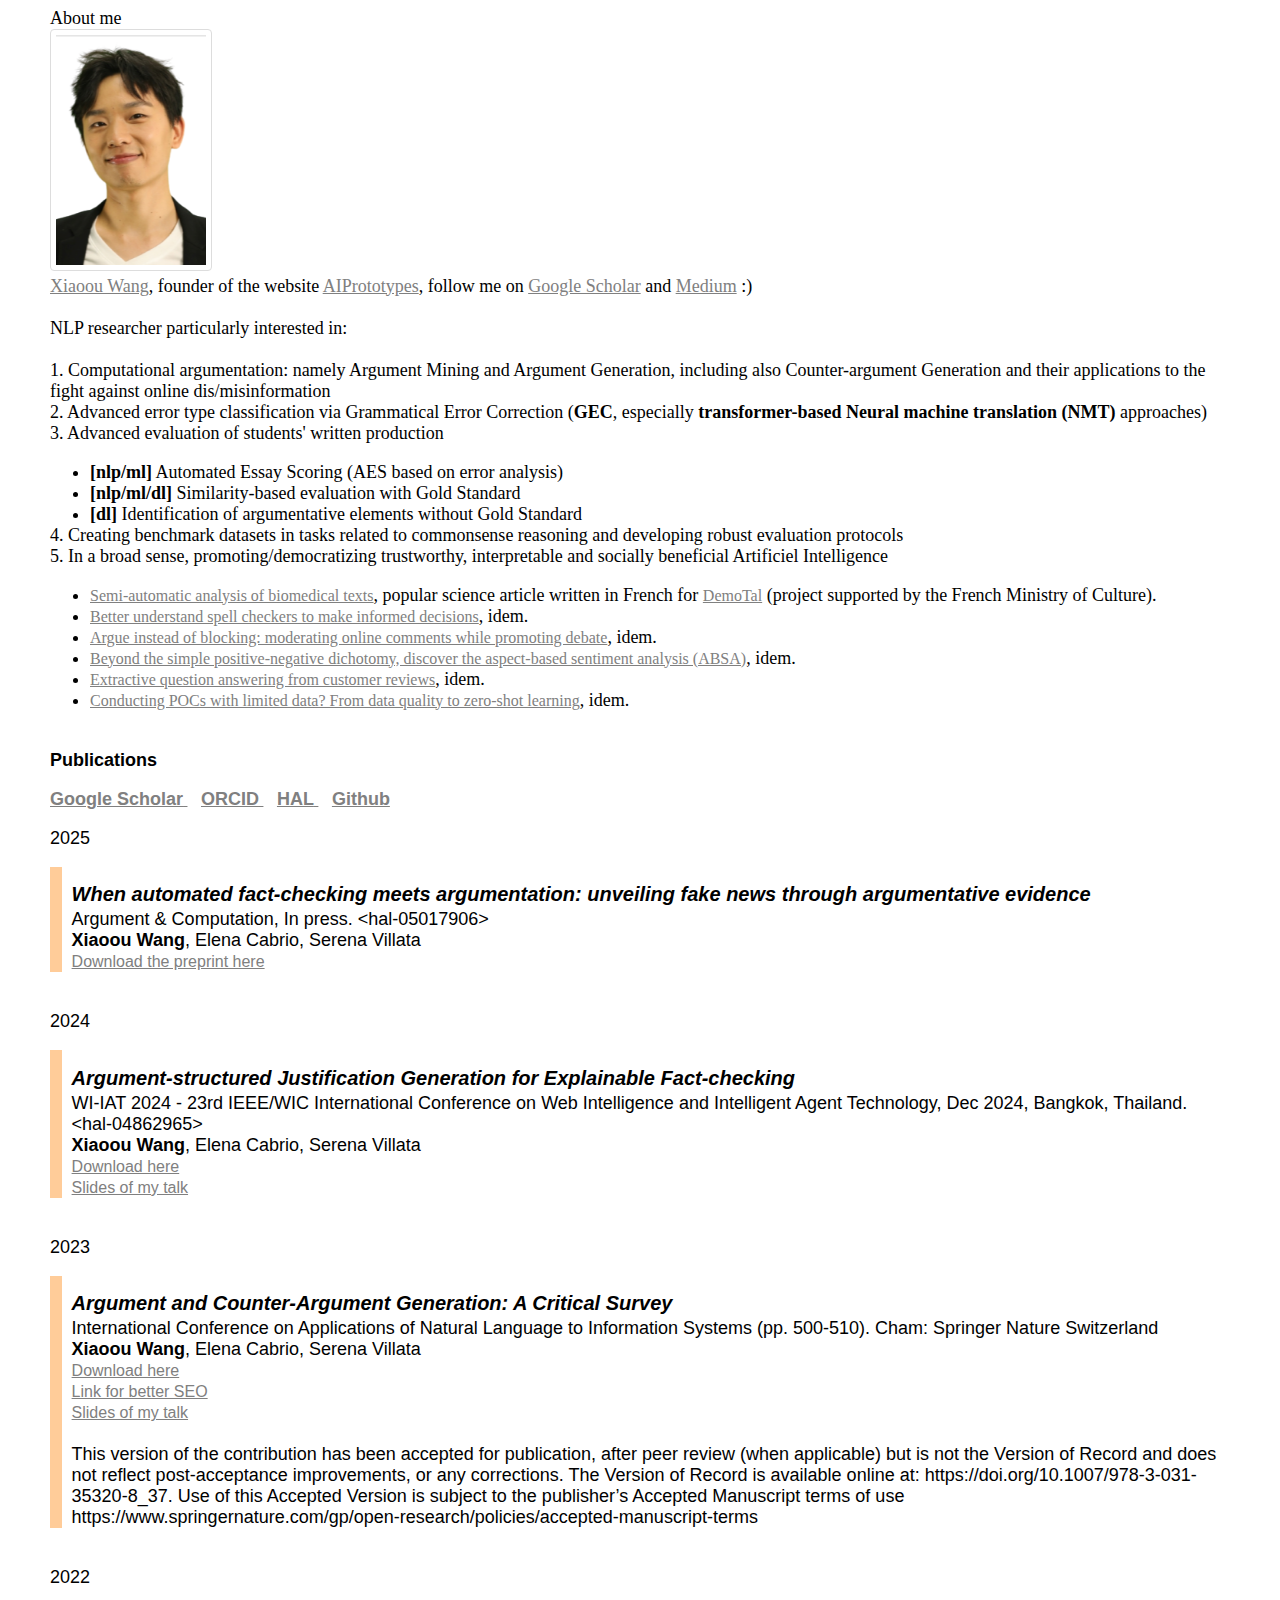
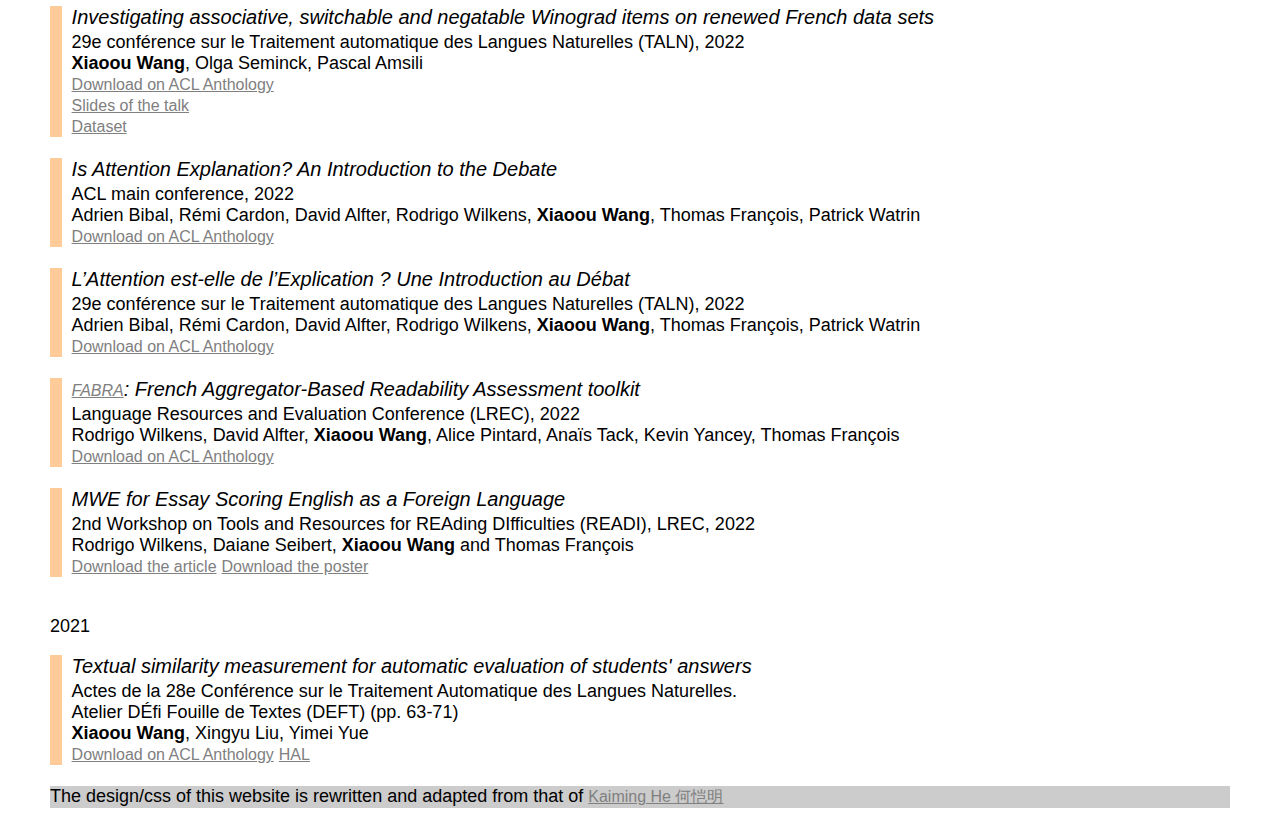
<file: index.html>
<!DOCTYPE html>
<html lang="en">

<head>
  <meta charset="UTF-8" />
  <meta http-equiv="X-UA-Compatible" content="IE=edge" />
  <meta name="author" content="Xiaoou Wang, Elena Cabrio, Serena Villata">
  <meta name="description" content="Argument and Counter-Argument Generation: A Critical Survey">
  <meta name="keywords" content="Argument generation survey">
  <meta name="viewport" content="width=device-width, initial-scale=1.0" />
  <title>Xiaoou Wang - NLP</title>
  <style>
    body {
      margin-left: 50px !important;
    }

    img {
      border: 1px solid #ddd;
      border-radius: 4px;
      padding: 5px;
      width: 150px;
    }
  </style>
  <!-- <script src="https://cdn.tailwindcss.com"></script> -->
  <link href="https://cdn.jsdelivr.net/npm/bootstrap@5.1.3/dist/css/bootstrap.min.css" rel="stylesheet"
    integrity="sha384-1BmE4kWBq78iYhFldvKuhfTAU6auU8tT94WrHftjDbrCEXSU1oBoqyl2QvZ6jIW3" crossorigin="anonymous">
  <link rel="stylesheet" href="css/index.css" />
</head>

<!-- About me section -->
<div class="card">
  <div class="card-header">
    About me
  </div>
  <div class="card-body">
    <!-- <img src="./img/wang_photo_blanc.png" class = "figure_me" alt="..." style="max-width: 150px; "> -->
    <img src="./img/wang_thumbnail.png" class="figure_me" alt="..." style="max-width: 150px; ">
    <br>
    <span class="caption_me">
      <a href="https://www.linkedin.com/in/xiaoou-wang/" target="_blank" style="font-size: 18px;">Xiaoou Wang</a>,
      founder of the website <a href="https://aiprototypes.com" target="_blank"
        style="font-size: 18px;">AIPrototypes</a>, follow me on <span class="caption_me"></span><a href="https://scholar.google.fr/citations?user=vKAMMpwAAAAJ&hl=en
" target="_blank" style="font-size: 18px;">Google Scholar</a> and <span class="caption_me"></span><a
        href="https://medium.com/@xiaoouwang" target="_blank" style="font-size: 18px;">Medium</a> :)<br>
      <!-- Check my <a href="files/cv.pdf">CV here</a>. -->
      <br>
      NLP researcher particularly interested in: <br>
      <br>
      1. Computational argumentation: namely Argument Mining and Argument Generation, including also Counter-argument
      Generation and their applications to the fight against online dis/misinformation
      <br>
      2. Advanced error type classification via Grammatical Error Correction (<b>GEC</b>, especially
      <b>transformer-based Neural machine translation (NMT)</b> approaches)
      <br>
      3. Advanced evaluation of students' written production
      <ul>
        <li><b>[nlp/ml]</b> Automated Essay Scoring (AES based on error analysis)</li>
        <li><b>[nlp/ml/dl]</b> Similarity-based evaluation with Gold Standard</li>
        <li><b>[dl]</b> Identification of argumentative elements without Gold Standard</li>
      </ul>
      4. Creating benchmark datasets in tasks related to commonsense reasoning and developing robust evaluation
      protocols
      <br>
      5. In a broad sense, promoting/democratizing trustworthy, interpretable and socially beneficial Artificiel
      Intelligence
      <ul>
        <li> <a
            href="https://www.demotal.fr/etudes-de-cas/exploiter-les-textes-biomedicaux-de-maniere-semi-automatisee/"
            target="_blank" rel="noopener noreferrer">Semi-automatic analysis of biomedical texts</a>, popular science
          article written in French for <a href="http://www.demotal.fr" target="_blank"
            rel="noopener noreferrer">DemoTal</a> (project supported by the French Ministry of Culture).
        </li>
        <li> <a
            href="https://www.demotal.fr/etudes-de-cas/comprendre-pour-mieux-choisir-le-cas-des-correcteurs-orthographiques/"
            target="_blank" rel="noopener noreferrer">Better understand spell checkers to make informed decisions</a>,
          idem.

        </li>
        <li> <a
            href="https://www.demotal.fr/etudes-de-cas/argumenter-au-lieu-de-bloquer-moderer-des-commentaires-en-ligne-tout-en-promouvant-le-debat/"
            target="_blank" rel="noopener noreferrer">Argue instead of blocking: moderating online comments while
            promoting debate</a>, idem.

        </li>
        <li> <a
            href="https://www.demotal.fr/etudes-de-cas/au-dela-de-la-simple-dichotomie-positif-negatif-decouvrez-lanalyse-de-sentiments-a-base-daspects/"
            target="_blank" rel="noopener noreferrer">Beyond the simple positive-negative dichotomy, discover the
            aspect-based sentiment analysis (ABSA)</a>, idem.

        </li>
        <li> <a
            href="https://www.demotal.fr/etudes-de-cas/extraire-des-reponses-a-des-questions-de-prospects-a-partir-des-avis-clients/"
            target="_blank" rel="noopener noreferrer">Extractive question answering from customer reviews</a>, idem.

        </li>
        <li> <a
            href="https://www.demotal.fr/etudes-de-cas/que-faire-en-cas-de-donnees-insuffisantes-approche-centree-sur-les-donnees-et-few-shot-learning/"
            target="_blank" rel="noopener noreferrer">Conducting POCs with limited data? From data quality to zero-shot
            learning</a>, idem.
        </li>
      </ul>
      <br>
  </div>
</div>
</div>




<!-- Publication section -->

<p>
  <b>
    <font face="Arial" size="4">Publications</font>
  </b>
</p>
<p>
  <span class="style8"><strong>
      <font face="Arial"><a href="https://scholar.google.fr/citations?user=vKAMMpwAAAAJ&hl=en" target="_blank">
          <font color="#808080">Google Scholar</font>
        </a></font>
    </strong> &nbsp;&nbsp;</span>
  <span class="style8"><strong>
      <font face="Arial"><a href="https://orcid.org/0000-0001-8849-7725" target="_blank">
          <font color="#808080">ORCID</font>
        </a></font>
    </strong> &nbsp;&nbsp;</span>
  <span class="style8"><strong>
      <font face="Arial"><a href="https://hal.archives-ouvertes.fr/search/index/?q=%2A&authIdPerson_i=1102683"
          target="_blank">
          <font color="#808080">HAL</font>
        </a></font>
    </strong> &nbsp;&nbsp;</span>
  <span class="style8"><strong>
      <font face="Arial"><a href="https://github.com/xiaoouwang" target="_blank">
          <font color="#808080">Github</font>
        </a><br />
    </strong></span>
</p>


<p>2025</p>
<div class="article">
  <div class="sidenav"></div>
  <div class="content">
    <h2 class="title">When automated fact-checking meets argumentation: unveiling fake news through argumentative
      evidence

      <br />
    </h2>
    <div class="author">
      Argument & Computation, In press. &lt;hal-05017906&gt;
      <br />
      <span class="me">Xiaoou Wang</span>, Elena Cabrio, Serena Villata
      <br />
    </div>
    <a href="files/argumentation_journal_final_hal.pdf" target="_blank">Download the preprint here</a>
    <br>

  </div>

</div>
<br>

<p>2024</p>
<div class="article">
  <div class="sidenav"></div>
  <div class="content">
    <h2 class="title">Argument-structured Justification Generation for Explainable Fact-checking

      <br />
    </h2>
    <div class="author">
      WI-IAT 2024 - 23rd IEEE/WIC International Conference on Web Intelligence and Intelligent Agent Technology, Dec
      2024, Bangkok, Thailand. &lt;hal-04862965&gt;
      <br />
      <span class="me">Xiaoou Wang</span>, Elena Cabrio, Serena Villata
      <br />
    </div>
    <a href="https://inria.hal.science/hal-04862965/file/camera-ready.pdf" target="_blank">Download here</a>
    <br>
    <a href="files/thailand_wiiat.pdf" target="_blank">Slides of my talk</a>
    <br>

  </div>
</div>
<br>

<p>2023</p>
<div class="article">
  <div class="sidenav"></div>
  <div class="content">
    <h2 class="title">Argument and Counter-Argument Generation: A Critical Survey

      <br />
    </h2>
    <div class="author">
      International Conference on Applications of Natural Language to Information Systems (pp. 500-510). Cham: Springer
      Nature Switzerland
      <br />
      <span class="me">Xiaoou Wang</span>, Elena Cabrio, Serena Villata
      <br />
    </div>
    <a href="files/argumentandcounterargumentgenerationsurvey.pdf" target="_blank">Download here</a>
    <br>
    <a href="argument_and_counterargument_generation.html" target="_blank">Link for better SEO</a>
    <br>
    <a href="files/argumentandcounterargumentgenerationsurvey_slides.pdf" target="_blank">Slides of my talk</a>
    <br>
    <br>
    This version of the contribution has been accepted for publication, after peer review (when applicable) but is not
    the Version of Record and does not reflect post-acceptance improvements, or any corrections. The Version of Record
    is available online at: https://doi.org/10.1007/978-3-031-35320-8_37. Use of this Accepted Version is subject to the
    publisher’s Accepted Manuscript terms of use
    https://www.springernature.com/gp/open-research/policies/accepted-manuscript-terms
  </div>
</div>
<br>
<p>2022</p>
<div class="article">
  <div class="sidenav"></div>
  <div class="content">
    <div class="title">
      Investigating associative, switchable and negatable Winograd items on renewed French data sets
      <br />
    </div>
    <div class="author">
      29e conférence sur le Traitement automatique des Langues Naturelles (TALN), 2022
      <br />
      <span class="me">Xiaoou Wang</span>, Olga Seminck, Pascal Amsili
      <br />
    </div>
    <a href="https://aclanthology.org/2022.jeptalnrecital-taln.13/" target="_blank">Download on ACL Anthology</a> <br>
    <a href="files/Presentation_TALN2022.pdf" target="_blank">Slides of the talk</a> <br>
    <a href="https://github.com/xiaoouwang/FWSC285" target="_blank">Dataset</a>
  </div>
</div>
<br>
<div class="article">
  <div class="sidenav"></div>
  <div class="content">
    <div class="title">
      Is Attention Explanation? An Introduction to the Debate
      <br />
    </div>
    <div class="author">
      ACL main conference, 2022
      <br />
      Adrien Bibal, Rémi Cardon, David Alfter, Rodrigo Wilkens, <span class="me">Xiaoou Wang</span>, Thomas François,
      Patrick Watrin
      <br />
    </div>
    <a href="https://aclanthology.org/2022.acl-long.269/" target="_blank">Download on ACL Anthology</a>
  </div>
</div>
<br>
<div class="article">
  <div class="sidenav"></div>
  <div class="content">
    <div class="title">
      L’Attention est-elle de l’Explication ? Une Introduction au Débat
      <br />
    </div>
    <div class="author">
      29e conférence sur le Traitement automatique des Langues Naturelles (TALN), 2022
      <br />
      Adrien Bibal, Rémi Cardon, David Alfter, Rodrigo Wilkens, <span class="me">Xiaoou Wang</span>, Thomas François,
      Patrick Watrin
      <br />
    </div>
    <a href="https://aclanthology.org/2022.jeptalnrecital-taln.45/" target="_blank">Download on ACL Anthology</a>
  </div>
</div>
<br>
<div class="article">
  <div class="sidenav"></div>
  <div class="content">
    <div class="title">
      <a href="https://cental.uclouvain.be/fabra/" target="_blank" rel="noopener noreferrer">FABRA</a>: French
      Aggregator-Based Readability Assessment toolkit
      <br />
    </div>
    <div class="author">
      Language Resources and Evaluation Conference (LREC), 2022
      <br />
      Rodrigo Wilkens, David Alfter, <span class="me">Xiaoou Wang</span>, Alice Pintard, Anaïs Tack, Kevin Yancey,
      Thomas François
      <br />
    </div>
    <a href="https://aclanthology.org/2022.lrec-1.130/" target="_blank">Download on ACL Anthology</a>
  </div>
</div>
<br>
<div class="article">
  <div class="sidenav"></div>
  <div class="content">
    <div class="title">
      MWE for Essay Scoring English as a Foreign Language
    </div>
    <div class="author">
      2nd Workshop on Tools and Resources for REAding DIfficulties (READI), LREC, 2022
      <br />
      Rodrigo Wilkens, Daiane Seibert, <span class="me">Xiaoou Wang</span> and Thomas François
      <br />
    </div>
    <a href="files/mwe_article.pdf" target="_blank">Download the article</a> <a href="files/mwe_poster.pdf"
      target="_blank">Download the poster</a>
  </div>
</div>
<br>



<!-- </div>
  <br> -->
<p>2021</p>
<div class="article">
  <div class="sidenav"></div>
  <div class="content">
    <div class="title">
      Textual similarity measurement for automatic evaluation of students'
      answers <br />
    </div>
    <div class="author">
      Actes de la 28e Conférence sur le Traitement Automatique des Langues
      Naturelles.
      <br />
      Atelier DÉfi Fouille de Textes (DEFT) (pp. 63-71)
      <br />
      <span class="me">Xiaoou Wang</span>, Xingyu Liu, Yimei Yue
      <br />
    </div>
    <a href="https://aclanthology.org/2021.jeptalnrecital-deft.7.pdf" target="_blank">Download on ACL Anthology</a>
    <a href="https://archivesic.ccsd.cnrs.fr/TALN-RECITAL/hal-03265923v1" target="_blank">HAL</a>
  </div>
</div>
<br>
<!-- <p>2014</p>
    <div class="article">
      <div class="sidenav"></div>
      <div class="content">
        <div class="title">
          On the use of an articulatory talking head for second language
          pronunciation training: the case of Chinese learners of French<br />
        </div>
        <div class="author">
          10th international seminar on speech production (issp 2014) (pp.
          449-452)
          <br />
          <span class="me">Xiaoou Wang</span>, Thomas Hueber, Pierre Badin
          <br />
        </div>
        <a
          href="http://www.gipsa-lab.grenoble-inp.fr/~thomas.hueber/mes_documents/Wang_Hueber_Badin_VTHChineseTeaching_ISSP10_2014.pdf"
          target="_blank"
          >Download on GIPSA-lab</a
        >
        <a href="https://hal.archives-ouvertes.fr/hal-00974342" target="_blank"
          >HAL</a
        >
      </div>
    </div> -->

<!-- playlist section -->


<!-- Copyright -->
<footer class="text-center text-white">
  <div class="text-center p-1" style="background-color: rgba(0, 0, 0, 0.2);">
    The design/css of this website is rewritten and adapted from that of
    <a href="http://kaiminghe.com/" target="_blank">Kaiming He 何恺明</a>
  </div>
</footer>
</body>
<!-- Default Statcounter code for Xiaoouwang.github.io
http://xiaoouwang.github.io -->
<script type="text/javascript">
  var sc_project = 11627620;
  var sc_invisible = 1;
  var sc_security = "96e3719f";
</script>
<script type="text/javascript" src="https://www.statcounter.com/counter/counter.js" async></script>
<noscript>
  <div class="statcounter"><a title="Web Analytics
  Made Easy - Statcounter" href="https://statcounter.com/" target="_blank"><img class="statcounter"
        src="https://c.statcounter.com/11627620/0/96e3719f/1/" alt="Web Analytics Made Easy - Statcounter"
        referrerPolicy="no-referrer-when-downgrade"></a></div>
</noscript>
<!-- End of Statcounter Code -->

</html>
</file>
<file: css/index.css>
* {
  /* margin: 0; */
  /* padding: 0; */
  font-size: 18px;
  /* margin-left: 50px; */
}

body {
  /* margin-left: 50px !important; */
  margin-right: 50px !important;
  /* font-size: 18px; */
}

@media only screen and (max-width: 600px) {
  body {
    margin-left: 5px !important;
    margin-right: 5px !important;
  }
}

ul {
  margin-bottom: 0px;
}

.profile {
  display: flex;
  max-width: 500px;
  /* font-weight: bold; */
  /* vertical-align: top; */
  flex-wrap: wrap;
}
.intro {
  margin-top: 50px;
  /* background: deepskyblue; */
  flex: 5;
  text-align: center;
  font-size: 18px;
}
.image {
  /* background: hotpink; */
  flex: 2;
  /* height: 100%; */
}

.publication {
  display: flex;
  /* background-color: DodgerBlue; */
}

.sideBar {
  width: 100px;
  background: #ffcc99;
}

.article {
  display: -webkit-flex;
  display: flex;
  /* background-color: red; */
  min-height: 100%;
}
.sidenav {
  /* background-color: lightgray; */
  background: #ffcc99;
  -webkit-flex: 1;
  flex: 1;
  width: 10px;
}
.content {
  /* background-color: lightblue; */
  padding-left: 10px;
  -webkit-flex: 5;
  flex: 100;
  /* height: 2000px; */
}
a {
  font-size: 16px;
  color: #808080;
}

.author {
  font-size: 18px;
}

.me {
  font: arial;
  color: #000000;
  font-weight: bold;
}

.title {
  font-style: italic;
  font: arial;
  font-size: 20px;
  margin-bottom: 3px;
}

.playlist {
  display: flex;
  max-width: 500px;
}
</file>
